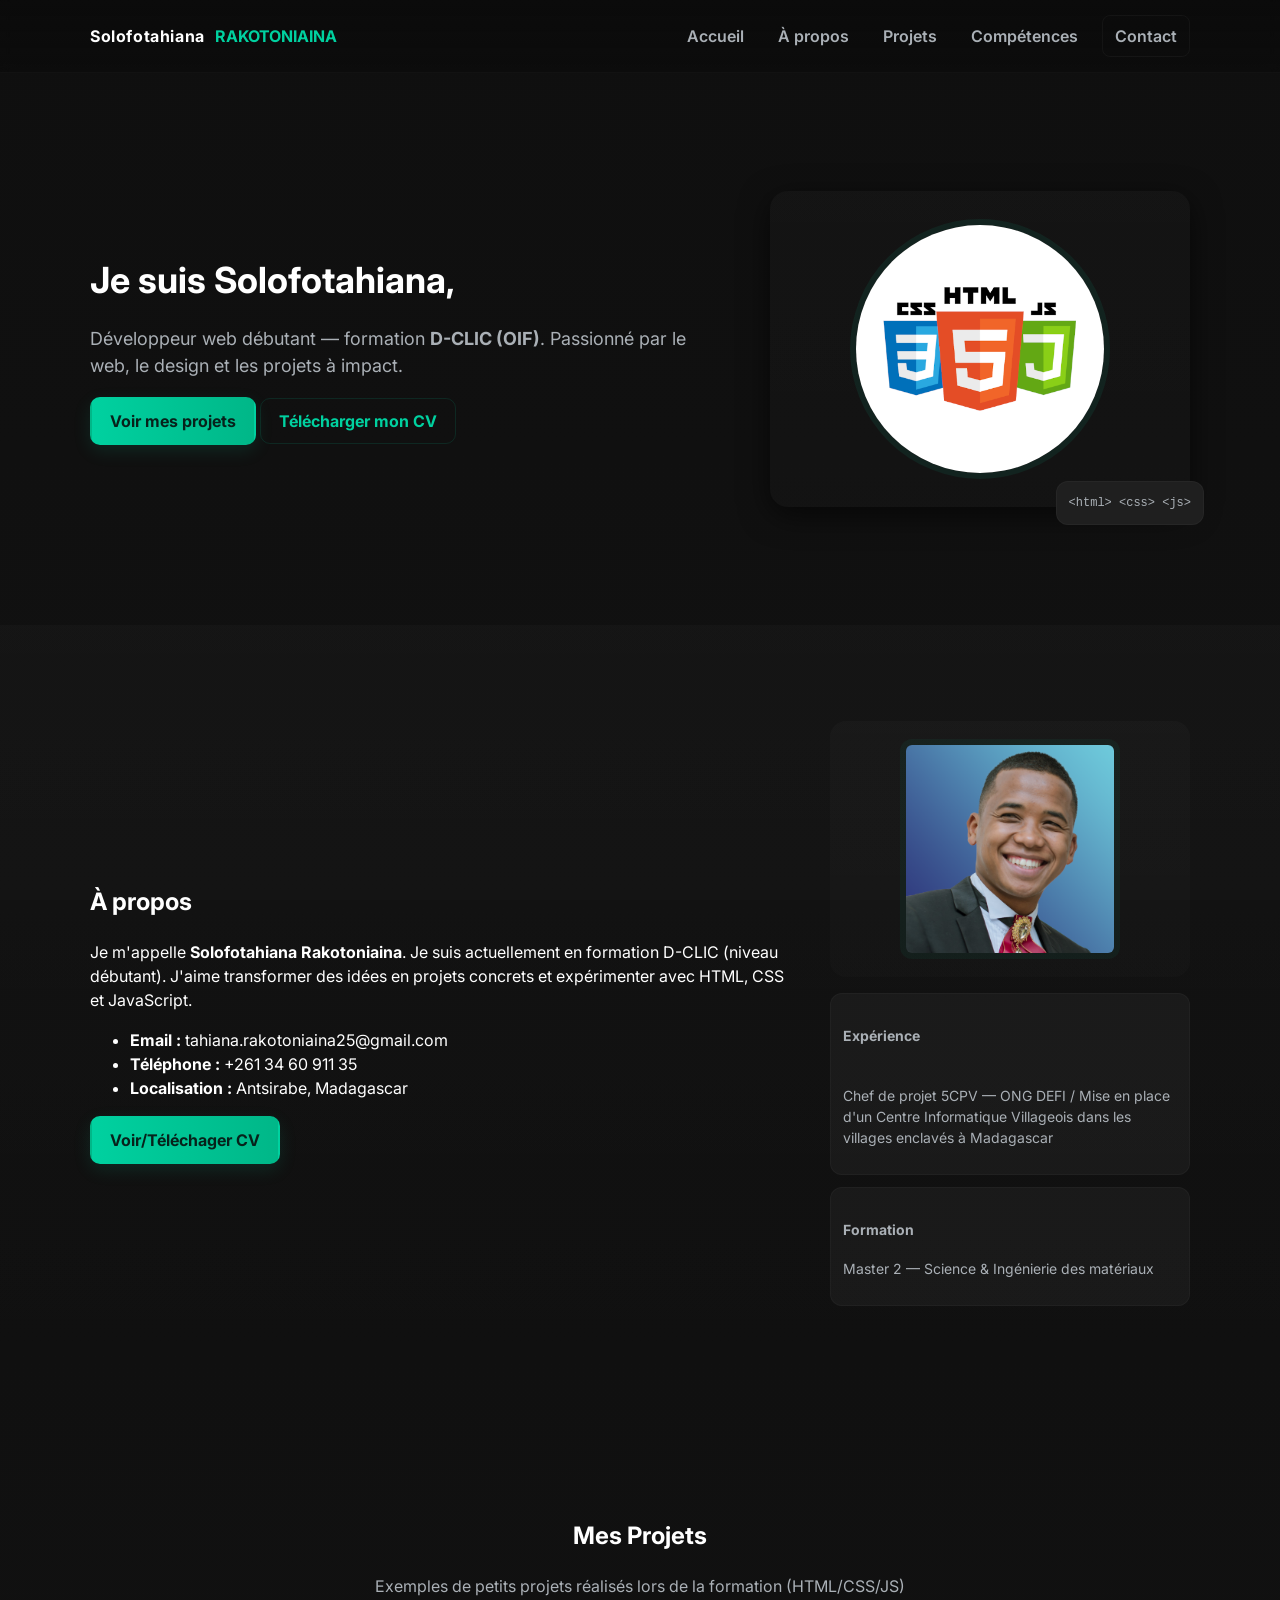
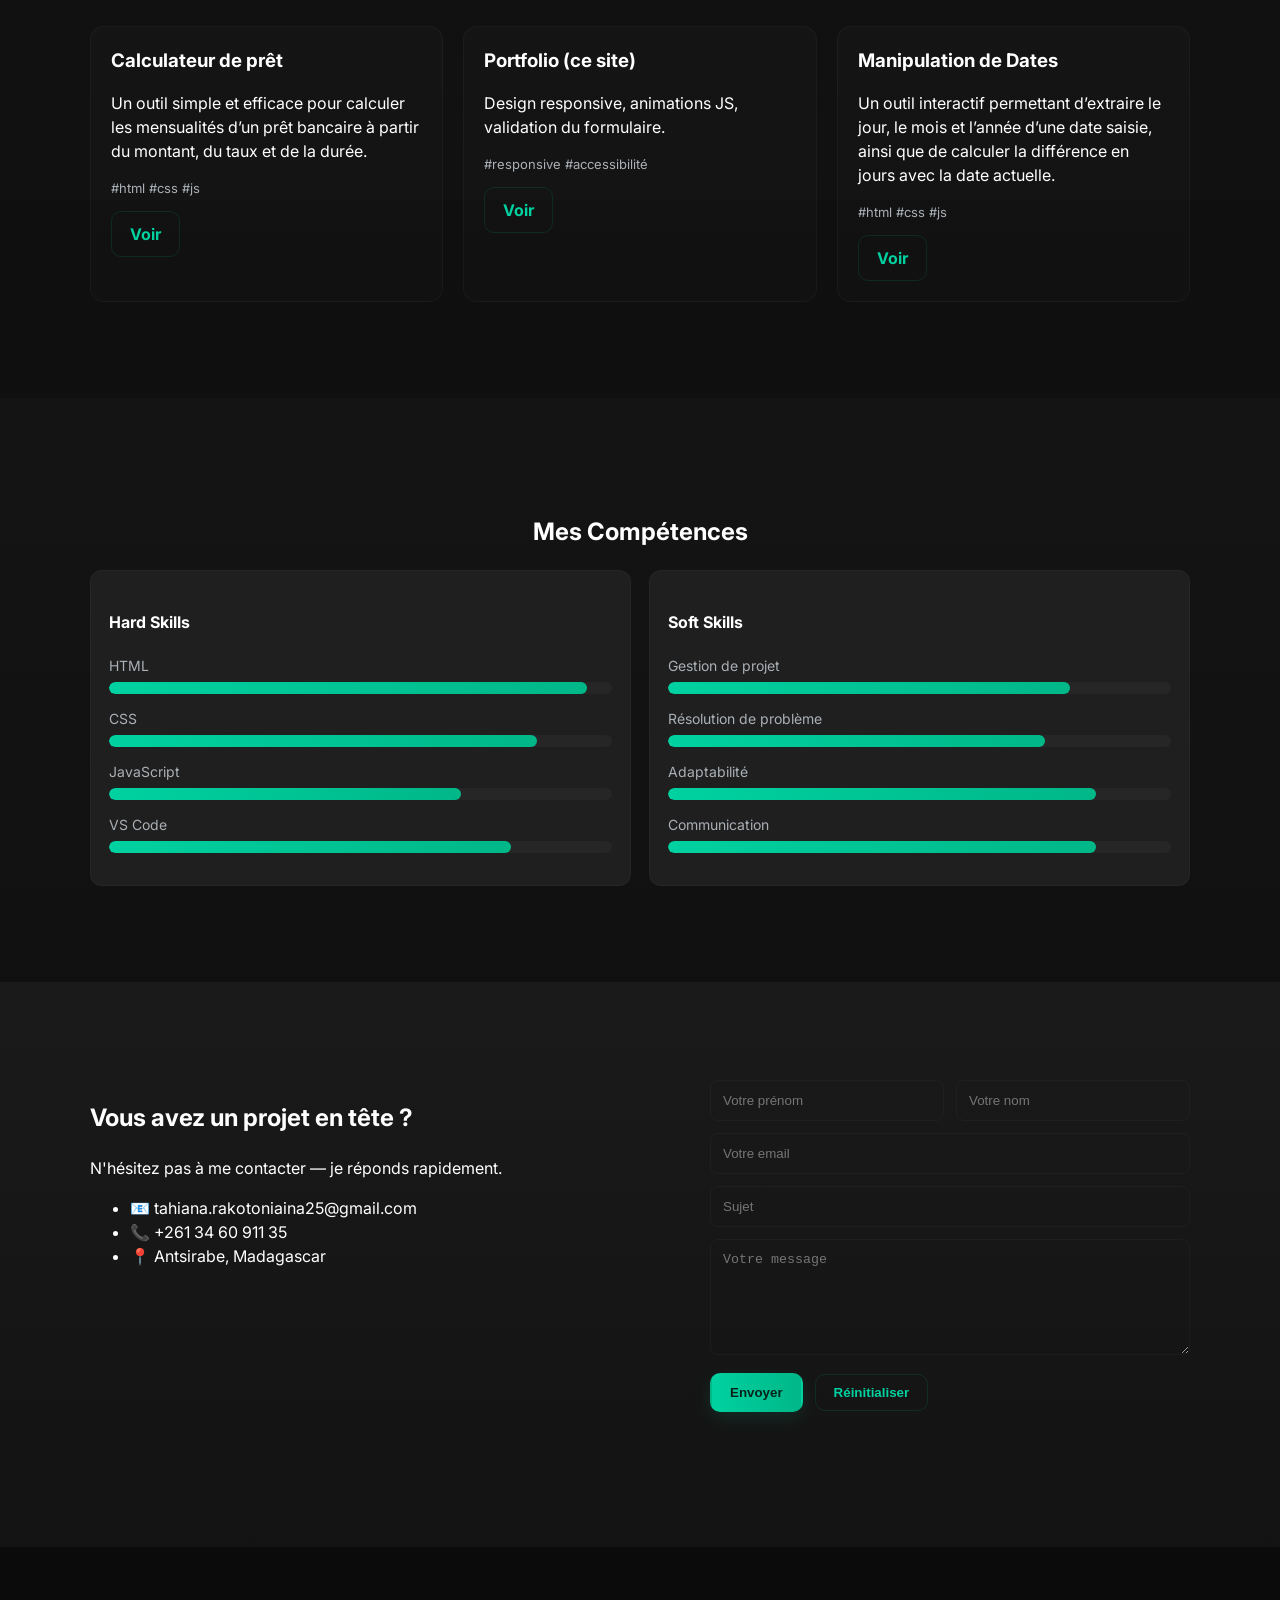
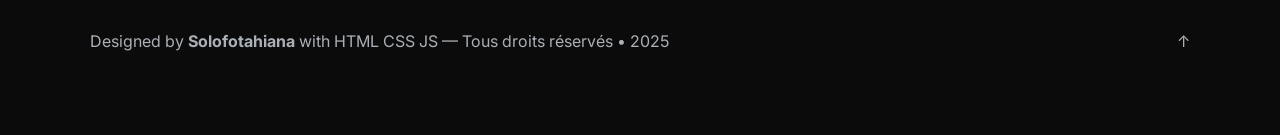
<file: index.html>
<!doctype html>
<html lang="fr">
<head>
  <meta charset="utf-8" />
  <meta name="viewport" content="width=device-width,initial-scale=1" />
  <title>Solofotahiana Rakotoniaina — Portfolio</title>
  <meta name="description" content="Portfolio de Solofotahiana RAKOTONIAINA — Développeur web (D-CLIC) | HTML CSS JS" />
  <link rel="preconnect" href="https://fonts.gstatic.com" crossorigin>
  <link href="https://fonts.googleapis.com/css2?family=Inter:wght@300;400;600;700;800&display=swap" rel="stylesheet">
  <link rel="stylesheet" href="./style.css">
  <script defer src="./script.js"></script>
  <meta name="theme-color" content="#2b2b2b">
</head>
<body>
  <a id="top"></a>
  <header class="site-header">
    <div class="container header-inner">
      <div class="brand">
        <span class="name">Solofotahiana</span>
        <span class="surname">RAKOTONIAINA</span>
      </div>
      <nav class="nav">
        <a href="#home" class="nav-link">Accueil</a>
        <a href="#about" class="nav-link">À propos</a>
        <a href="#projects" class="nav-link">Projets</a>
        <a href="#skills" class="nav-link">Compétences</a>
        <a href="#contact" class="nav-link cta">Contact</a>
      </nav>
      <button class="menu-toggle" aria-label="Ouvrir le menu">☰</button>
    </div>
  </header>

  <main>
    <!-- HERO -->
    <section id="home" class="hero">
      <div class="container hero-grid">
        <div class="hero-text reveal">
          <h1>Je suis <span class="accent">Solofotahiana</span>,</h1>
          <p class="lead">Développeur web débutant — formation <strong>D-CLIC (OIF)</strong>. Passionné par le web, le design et les projets à impact.</p>
          <div class="hero-ctas">
            <a class="btn primary" href="#projects">Voir mes projets</a>
            <a class="btn outline" href="./CV_RAKOTONIAINA_SOLOFOTAHIANA.pdf" download> Télécharger mon CV</a>
          </div>
        </div>
        <div class="hero-visual reveal">
          <div class="card-illustration">
            <img src="./html-css-js.png" alt="Photo de HTML-CSS-JS" class="profile-photo">
            <div class="code-bubble" aria-hidden="true">
              <pre><code>&lt;html&gt; &lt;css&gt; &lt;js&gt;</code></pre>
            </div>
          </div>
        </div>
      </div>
    </section>

    <!-- ABOUT -->
    <section id="about" class="section light">
      <div class="container section-grid">
        <div class="about-text reveal">
          <h2>À propos</h2>
          <p>Je m'appelle <strong>Solofotahiana Rakotoniaina</strong>. Je suis actuellement en formation D-CLIC (niveau débutant). J'aime transformer des idées en projets concrets et expérimenter avec HTML, CSS et JavaScript.</p>
          <ul class="about-list">
            <li><strong>Email :</strong> tahiana.rakotoniaina25@gmail.com</li>
            <li><strong>Téléphone :</strong> +261 34 60 911 35</li>
            <li><strong>Localisation :</strong> Antsirabe, Madagascar</li>
          </ul>
          <a class="btn primary" href="./CV_RAKOTONIAINA_SOLOFOTAHIANA.pdf" download>Voir/Téléchager CV</a>
        </div>
        <div class="about-photo reveal">
          <div class="photo-frame">
            <img src="./Tahiana.png" alt="Photo professionnelle" />
          </div>
          <div class="small-cards">
            <div class="info-card">
              <h4>Expérience</h4>
              <br>Chef de projet 5CPV — ONG DEFI / Mise en place d'un Centre Informatique Villageois dans les villages enclavés à Madagascar</p>
            </div>
            <div class="info-card">
              <h4>Formation</h4>
              <p>Master 2 — Science & Ingénierie des matériaux</p>
            </div>
          </div>
        </div>
      </div>
    </section>

    <!-- PROJECTS -->
    <section id="projects" class="section">
      <div class="container">
        <h2 class="center reveal">Mes Projets</h2>
        <p class="subcenter reveal">Exemples de petits projets réalisés lors de la formation (HTML/CSS/JS)</p>

        <div class="projects-grid">
          <article class="project-card reveal">
            <h3>Calculateur de prêt</h3>
            <p>Un outil simple et efficace pour calculer les mensualités d’un prêt bancaire à partir du montant, du taux et de la durée.</p>
            <p class="tags">#html #css #js</p>
            <div class="project-cta">
              <a class="btn outline" href="./Calculateur.html" target="_blank">Voir</a>
            </div>
          </article>

          <article class="project-card reveal">
            <h3>Portfolio (ce site)</h3>
            <p>Design responsive, animations JS, validation du formulaire.</p>
            <p class="tags">#responsive #accessibilité</p>
            <div class="project-cta">
              <a class="btn outline" href="#" target="_blank">Voir</a>
            </div>
          </article>

          <article class="project-card reveal">
            <h3>Manipulation de Dates</h3>
            <p>Un outil interactif permettant d’extraire le jour, le mois et l’année d’une date saisie, ainsi que de calculer la différence en jours avec la date actuelle.</p>
            <p class="tags">#html #css #js</p>
            <div class="project-cta">
              <a class="btn outline" href="./manipulation de dates.html" target="_blank">Voir</a>
            </div>
          </article>
        </div>
      </div>
    </section>

    <!-- SKILLS -->
    <section id="skills" class="section light">
      <div class="container">
        <h2 class="center reveal">Mes Compétences</h2>
        <div class="skills-grid">
          <div class="skill-box reveal">
            <h4>Hard Skills</h4>
            <div class="skill">
              <span>HTML</span>
              <div class="skill-bar" data-level="95"><span></span></div>
            </div>
            <div class="skill">
              <span>CSS</span>
              <div class="skill-bar" data-level="85"><span></span></div>
            </div>
            <div class="skill">
              <span>JavaScript</span>
              <div class="skill-bar" data-level="70"><span></span></div>
            </div>
            <div class="skill">
              <span>VS Code</span>
              <div class="skill-bar" data-level="80"><span></span></div>
            </div>
          </div>
          <div class="skill-box reveal">
            <h4>Soft Skills</h4>
            <div class="skill">
              <span>Gestion de projet</span>
              <div class="skill-bar" data-level="80"><span></span></div>
            </div>
            <div class="skill">
              <span>Résolution de problème</span>
              <div class="skill-bar" data-level="75"><span></span></div>
            </div>
            <div class="skill">
              <span>Adaptabilité</span>
              <div class="skill-bar" data-level="85"><span></span></div>
            </div>
            <div class="skill">
              <span>Communication</span>
              <div class="skill-bar" data-level="85"><span></span></div>
            </div>
          </div>
        </div>
      </div>
    </section>

    <!-- CONTACT -->
    <section id="contact" class="section dark-cta">
      <div class="container contact-grid">
        <div class="contact-left reveal">
          <h2>Vous avez un projet en tête ?</h2>
          <p>N'hésitez pas à me contacter — je réponds rapidement.</p>
          <ul class="contact-info">
            <li>📧 tahiana.rakotoniaina25@gmail.com</li>
            <li>📞 +261 34 60 911 35</li>
            <li>📍 Antsirabe, Madagascar</li>
          </ul>
        </div>
        <form 
            action="https://formspree.io/f/mqawndnd"
            method="POST"
            id="contactForm"
            class="contact-form reveal"
        >

        <div class="grid-2">
            <input type="text" name="prenom" placeholder="Votre prénom" required>
            <input type="text" name="nom" placeholder="Votre nom" required>
        </div>

        <input type="email" name="email" placeholder="Votre email" required>

        <input type="text" name="sujet" placeholder="Sujet">

        <textarea name="message" rows="6" placeholder="Votre message" required></textarea>

        <div class="form-actions">
            <button type="submit" class="btn primary">Envoyer</button>
            <button type="reset" class="btn outline">Réinitialiser</button>
        </div>

        <p id="formMessage" class="form-message" aria-live="polite"></p>

        </form>

      </div>
    </section>

  </main>

  <footer class="site-footer">
    <div class="container footer-inner">
      <p>Designed by <strong>Solofotahiana</strong> with HTML CSS JS — Tous droits réservés • 2025</p>
      <a href="#top" class="back-top" aria-label="Retour en haut">↑</a>
    </div>
  </footer>

</body>
</html>
</file>
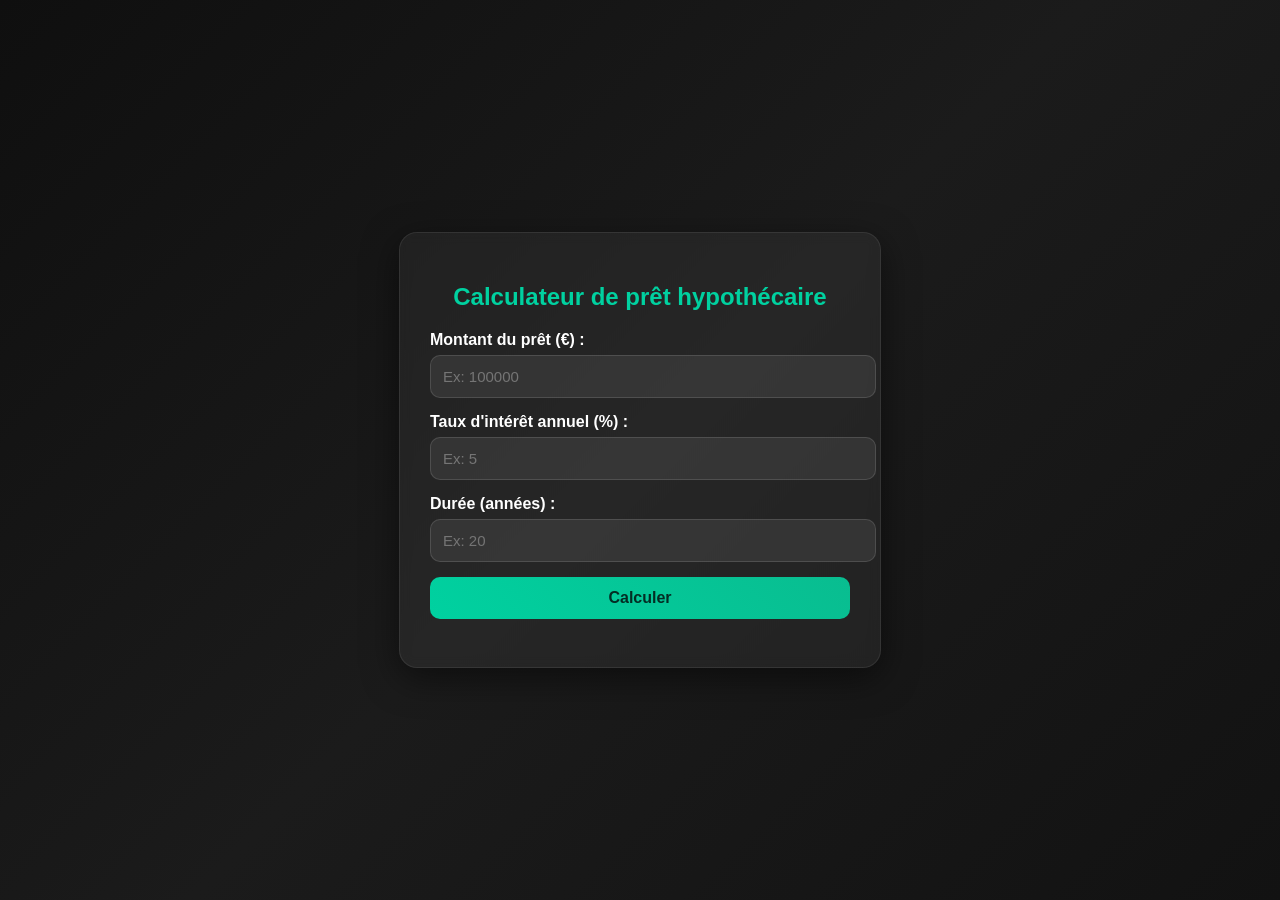
<file: Calculateur.html>
<!DOCTYPE html>
<html lang="fr">
<head>
    <meta charset="UTF-8">
    <meta name="viewport" content="width=device-width, initial-scale=1.0">
    <title>Calculateur de prêt hypothécaire</title>

    <style>
        /* ----- STYLE GLOBAL ----- */
        body {
            margin: 0;
            padding: 0;
            font-family: "Inter", sans-serif;
            display: flex;
            justify-content: center;
            align-items: center;
            min-height: 100vh;
            
            background: linear-gradient(135deg, #0f0f0f, #1b1b1b, #121212);
            color: white;
        }

        /* ----- CONTAINER ----- */
        .container {
            background: rgba(255,255,255,0.05);
            padding: 30px;
            border-radius: 18px;
            width: 90%;
            max-width: 420px;
            box-shadow: 0 10px 35px rgba(0,0,0,0.5);
            backdrop-filter: blur(6px);
            border: 1px solid rgba(255,255,255,0.08);
            animation: fadeIn 0.8s ease;
        }

        @keyframes fadeIn {
            from { opacity: 0; transform: translateY(20px); }
            to   { opacity: 1; transform: translateY(0); }
        }

        h2 {
            text-align: center;
            margin-bottom: 20px;
            color: #00D1A0;
            font-size: 24px;
        }

        label {
            font-weight: 600;
        }

        /* ----- INPUTS ----- */
        input {
            width: 100%;
            padding: 12px;
            margin-top: 6px;
            margin-bottom: 15px;
            background: rgba(255,255,255,0.08);
            border: 1px solid rgba(255,255,255,0.12);
            border-radius: 10px;
            color: white;
            font-size: 15px;
            transition: all 0.25s ease;
        }

        input:focus {
            border-color: #00D1A0;
            box-shadow: 0 0 8px rgba(0,209,160,0.4);
            outline: none;
        }

        /* ----- BOUTON ----- */
        button {
            width: 100%;
            padding: 12px;
            border: none;
            border-radius: 10px;
            background: linear-gradient(45deg, #00D1A0, #09bd90);
            color: #042d24;
            font-weight: 700;
            font-size: 16px;
            cursor: pointer;
            transition: 0.3s ease;
        }

        button:hover {
            transform: translateY(-2px);
            box-shadow: 0 6px 15px rgba(0,209,160,0.22);
        }

        /* ----- MESSAGE ----- */
        #resultat {
            margin-top: 18px;
            font-size: 17px;
            text-align: center;
        }

        #error {
            color: #ff8080;
            text-align: center;
            font-size: 15px;
            margin-bottom: 10px;
        }
    </style>
</head>

<body>
    <div class="container">
        <h2>Calculateur de prêt hypothécaire</h2>

        <p id="error"></p>

        <label for="montant">Montant du prêt (€) :</label>
        <input type="number" id="montant" min="1" placeholder="Ex: 100000">

        <label for="taux">Taux d'intérêt annuel (%) :</label>
        <input type="number" id="taux" min="0" step="0.01" placeholder="Ex: 5">

        <label for="duree">Durée (années) :</label>
        <input type="number" id="duree" min="1" placeholder="Ex: 20">

        <button onclick="calculerPret()">Calculer</button>

        <p id="resultat"></p>
    </div>

    <script>
        function calculerPret() {
            let montant = parseFloat(document.getElementById("montant").value);
            let tauxAnnuel = parseFloat(document.getElementById("taux").value);
            let dureeAnnees = parseInt(document.getElementById("duree").value);

            let error = document.getElementById("error");
            let resultat = document.getElementById("resultat");

            error.textContent = "";
            resultat.textContent = "";

            // Validation
            if (isNaN(montant) || montant <= 0 ||
                isNaN(tauxAnnuel) || tauxAnnuel < 0 ||
                isNaN(dureeAnnees) || dureeAnnees <= 0) {

                error.textContent = "⚠ Veuillez entrer des valeurs valides.";
                return;
            }

            let tauxMensuel = tauxAnnuel / 12 / 100;
            let n = dureeAnnees * 12;

            let paiement = montant *
                (tauxMensuel * Math.pow(1 + tauxMensuel, n)) /
                (Math.pow(1 + tauxMensuel, n) - 1);

            resultat.textContent = 
                "💶 Paiement mensuel : " + paiement.toFixed(2) + " €";
        }
    </script>

</body>
</html>
</file>
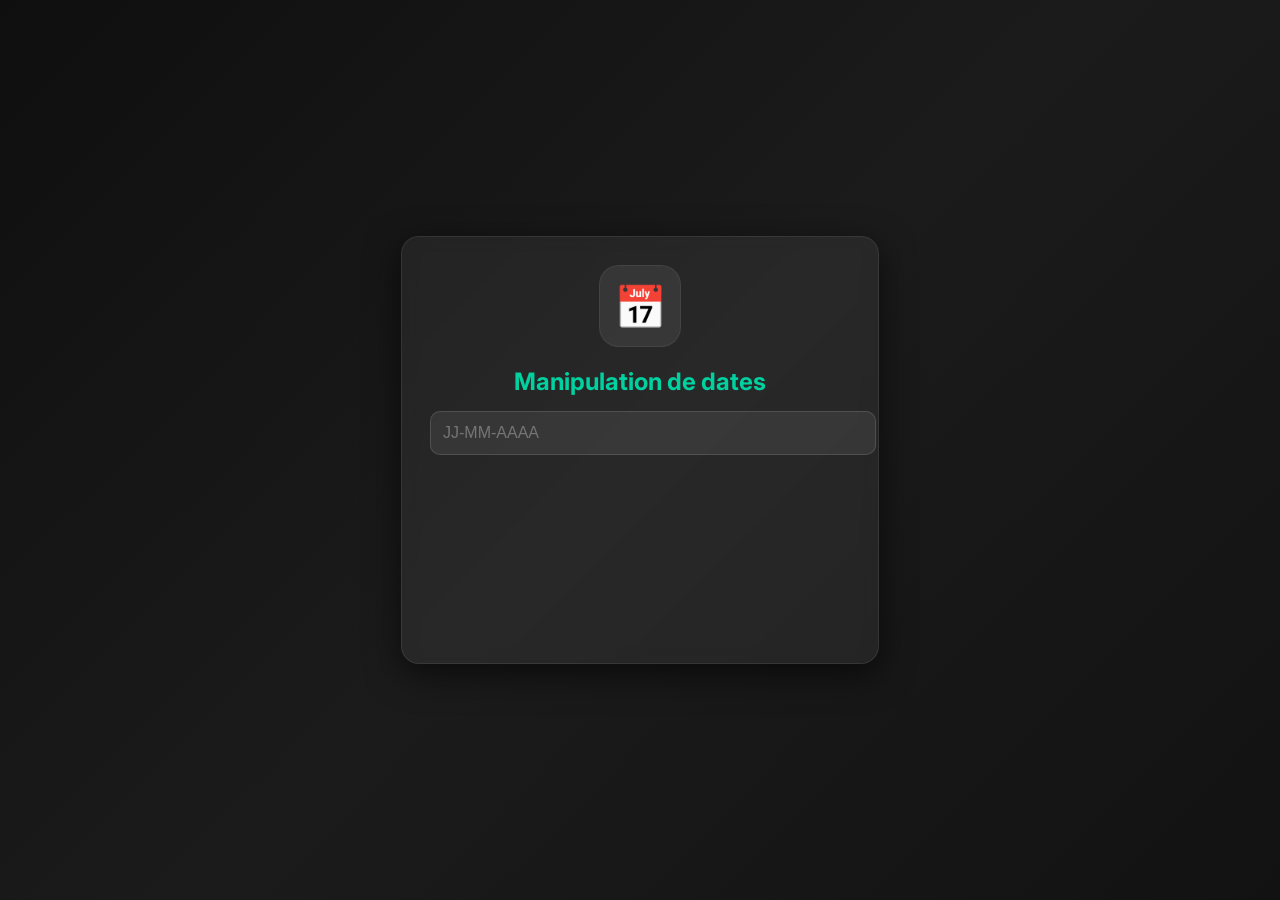
<file: manipulation de dates.html>
<!DOCTYPE html>
<html lang="fr">
<head>
    <meta charset="UTF-8">
    <meta name="viewport" content="width=device-width, initial-scale=1.0">
    <title>Manipulation de Dates</title>

    <!-- Import Google Font -->
    <link href="https://fonts.googleapis.com/css2?family=Inter:wght@300;400;600;700&display=swap" rel="stylesheet">

    <style>
        /* ----- GLOBAL ----- */
        body {
            margin: 0;
            padding: 0;
            font-family: "Inter", sans-serif;
            background: linear-gradient(135deg, #0f0f0f, #1b1b1b, #121212);
            display: flex;
            justify-content: center;
            align-items: center;
            min-height: 100vh;
            color: white;
        }

        /* ----- CARD ----- */
        .container {
            width: 90%;
            max-width: 420px;
            background: rgba(255,255,255,0.06);
            padding: 28px;
            border-radius: 18px;
            border: 1px solid rgba(255,255,255,0.08);
            backdrop-filter: blur(8px);
            box-shadow: 0 10px 35px rgba(0,0,0,0.6);
            animation: slide 0.7s ease;
        }

        @keyframes slide {
            from { transform: translateY(-18px); opacity: 0; }
            to   { transform: translateY(0); opacity: 1; }
        }

        /* ----- TITLE ----- */
        h2 {
            text-align: center;
            color: #00D1A0;
            margin-bottom: 15px;
            font-size: 24px;
        }

        /* ----- ILLUSTRATION ----- */
        .icon {
            width: 80px;
            height: 80px;
            margin: 0 auto 15px auto;
            background: rgba(255,255,255,0.08);
            border-radius: 20px;
            display: flex;
            justify-content: center;
            align-items: center;
            font-size: 42px;
            animation: pulse 1.8s infinite ease-in-out;
            border: 1px solid rgba(255,255,255,0.06);
        }

        @keyframes pulse {
            0%   { transform: scale(1); opacity: 0.9; }
            50%  { transform: scale(1.06); opacity: 1; }
            100% { transform: scale(1); opacity: 0.9; }
        }

        /* ----- INPUT ----- */
        input {
            width: 100%;
            padding: 12px;
            border-radius: 10px;
            background: rgba(255,255,255,0.08);
            border: 1px solid rgba(255,255,255,0.12);
            color: white;
            font-size: 16px;
            margin-bottom: 18px;
            transition: 0.3s ease;
        }

        input:focus {
            outline: none;
            border-color: #00D1A0;
            box-shadow: 0 0 8px rgba(0,209,160,0.4);
        }

        /* ----- RESULTS ----- */
        .result {
            background: rgba(0,0,0,0.2);
            padding: 10px 14px;
            border-radius: 12px;
            border: 1px solid rgba(255,255,255,0.05);
            margin-bottom: 10px;
            opacity: 0;
            transform: translateY(8px);
            transition: 0.4s ease;
        }

        .result.show {
            opacity: 1;
            transform: translateY(0);
        }

    </style>

</head>
<body>

    <div class="container">
        
        <div class="icon">📅</div>

        <h2>Manipulation de dates</h2>

        <input type="text" id="date" placeholder="JJ-MM-AAAA" oninput="traiterDate()">

        <p id="jour" class="result"></p>
        <p id="mois" class="result"></p>
        <p id="annee" class="result"></p>
        <p id="diff" class="result"></p>
    </div>


    <script>
        function traiterDate() {
            let input = document.getElementById("date").value;

            if (input.length !== 10 || !input.includes("-")) {
                clearResults();
                return;
            }

            let parts = input.split("-");
            let dateSaisie = new Date(parts[2], parts[1] - 1, parts[0]);

            if (isNaN(dateSaisie)) {
                clearResults();
                return;
            }

            afficher("jour",  "Jour : " + dateSaisie.getDate());
            afficher("mois",  "Mois : " + (dateSaisie.getMonth() + 1));
            afficher("annee", "Année : " + dateSaisie.getFullYear());

            // Calcul de différence en jours
            let today = new Date();
            let diff = Math.abs(today - dateSaisie);
            let jours = Math.floor(diff / (1000 * 60 * 60 * 24));

            afficher("diff", "Différence en jours : " + jours);
        }

        function afficher(id, texte) {
            let el = document.getElementById(id);
            el.textContent = texte;
            el.classList.add("show");
        }

        function clearResults() {
            document.querySelectorAll(".result").forEach(r => {
                r.textContent = "";
                r.classList.remove("show");
            });
        }
    </script>

</body>
</html>
</file>
<file: style.css>
:root{
  --bg:#121212;
  --panel:#1f1f1f;
  --muted:#aab0b6;
  --accent:#00D1A0;
  --white:#ffffff;
  --glass: rgba(255,255,255,0.04);
  --radius:12px;
  --max-width:1100px;
  --gap:24px;
  font-size:16px;
}

*{box-sizing:border-box}
html,body{height:100%}
body{
  margin:0;
  font-family:"Inter",system-ui,-apple-system,Segoe UI,Roboto,"Helvetica Neue",Arial;
  color:var(--white);
  background: linear-gradient(180deg,#0f0f0f 0%, #111111 100%);
  -webkit-font-smoothing:antialiased;
  -moz-osx-font-smoothing:grayscale;
  line-height:1.5;
}

/* Container */
.container{
  width:clamp(320px,92%,var(--max-width));
  margin:0 auto;
  padding:48px 0;
}

/* Header */
.site-header{
  position:sticky;
  top:0;
  z-index:60;
  backdrop-filter: blur(6px);
  background:linear-gradient(180deg, rgba(10,10,10,0.8), rgba(10,10,10,0.5));
  border-bottom:1px solid rgba(255,255,255,0.03);
}
.header-inner{display:flex;align-items:center;justify-content:space-between;gap:16px;padding:14px 0}
.brand .name{font-weight:700;letter-spacing:0.6px;margin-right:6px;color:var(--white)}
.brand .surname{color:var(--accent);font-weight:700}
.nav{display:flex;gap:14px;align-items:center}
.nav-link{color:var(--muted);text-decoration:none;padding:10px;border-radius:8px;font-weight:600}
.nav-link:hover{color:var(--white);background:rgba(255,255,255,0.02)}
.nav-link.cta{border:1px solid rgba(255,255,255,0.04);padding:8px 12px}
.menu-toggle{display:none;background:none;border:0;color:var(--white);font-size:20px}

/* HERO */
.hero{padding-top:70px;padding-bottom:70px}
.hero-grid{display:grid;grid-template-columns:1fr 420px;gap:48px;align-items:center}
.hero-text h1{font-size:36px;margin:0 0 12px}
.lead{color:var(--muted);font-size:18px;margin-bottom:18px}
.btn{display:inline-block;padding:10px 18px;border-radius:10px;text-decoration:none;font-weight:700;border:2px solid transparent;cursor:pointer}
.btn.primary{background:linear-gradient(90deg,var(--accent),#00b788);color:#07221b;border-color:transparent;box-shadow:0 6px 18px rgba(0,209,160,0.12)}
.btn.outline{background:transparent;color:var(--accent);border:1.5px solid rgba(0,209,160,0.12)}
.hero-visual .card-illustration{position:relative;padding:28px;background:linear-gradient(180deg, rgba(255,255,255,0.02), rgba(255,255,255,0.01));border-radius:18px;box-shadow:0 8px 30px rgba(0,0,0,0.6)}
.profile-photo{width:260px;height:260px;border-radius:80%;object-fit:cover;border:6px solid rgba(0,209,160,0.08);display:block;margin:0 auto}
.code-bubble{position:absolute;right:-14px;bottom:-18px;background:var(--panel);padding:12px;border-radius:12px;border:1px solid rgba(255,255,255,0.03)}
.code-bubble pre{margin:0;color:var(--muted);font-size:12px}

/* Sections */
.section{padding:48px 0}
.section.light{background:linear-gradient(180deg, rgba(255,255,255,0.02), transparent);color:var(--white)}
.center{text-align:center}
.subcenter{color:var(--muted);text-align:center;margin-bottom:20px}

/* About layout */
.section-grid{display:grid;grid-template-columns:1fr 360px;gap:36px;align-items:center}
.photo-frame{background:linear-gradient(180deg, rgba(255,255,255,0.02), rgba(255,255,255,0.01));padding:18px;border-radius:16px;display:flex;justify-content:center;align-items:center}
.photo-frame img{width:220px;height:220px;border-radius:12px;object-fit:cover;border:6px solid rgba(0,209,160,0.05)}
.small-cards{margin-top:16px;display:flex;gap:12px;flex-direction:column}
.info-card{background:var(--glass);border-radius:12px;padding:12px;border:1px solid rgba(255,255,255,0.03);color:var(--muted);font-size:14px}

/* Projects */
.projects-grid{display:grid;grid-template-columns:repeat(3,1fr);gap:20px;margin-top:28px}
.project-card{background:linear-gradient(180deg, rgba(255,255,255,0.02), rgba(255,255,255,0.01));padding:20px;border-radius:14px;border:1px solid rgba(255,255,255,0.03)}
.project-card h3{margin:0 0 8px}
.tags{font-size:13px;color:var(--muted);margin:12px 0}
.project-cta{display:flex;gap:10px}

/* Skills */
.skills-grid{display:grid;grid-template-columns:1fr 1fr;gap:18px;margin-top:18px}
.skill-box{background:var(--panel);padding:18px;border-radius:12px;border:1px solid rgba(255,255,255,0.03)}
.skill{display:block;margin-bottom:14px}
.skill span{display:block;color:var(--muted);font-size:14px;margin-bottom:6px}
.skill-bar{position:relative;background:rgba(255,255,255,0.03);height:12px;border-radius:999px;overflow:hidden}
.skill-bar span{display:block;height:100%;width:0;background:linear-gradient(90deg,var(--accent),#00b788);border-radius:999px;transition:width 1200ms ease}

/* Contact */
.dark-cta{background:linear-gradient(180deg,#1a1a1a,#131313);padding-top:50px;padding-bottom:70px}
.contact-grid{display:grid;grid-template-columns:1fr 480px;gap:40px;align-items:start}
.contact-form input, .contact-form textarea{
  width:100%;padding:12px;border-radius:8px;border:1px solid rgba(255,255,255,0.03);background:transparent;color:var(--white);resize:vertical;margin-bottom:12px
}
.grid-2{display:flex;gap:12px}
.form-actions{display:flex;gap:12px;align-items:center}

/* Footer */
.site-footer{padding:18px 0;background:#0b0b0b;border-top:1px solid rgba(255,255,255,0.03)}
.footer-inner{display:flex;align-items:center;justify-content:space-between;color:var(--muted);gap:12px}
.back-top{color:var(--muted);text-decoration:none}

/* Reveal animation initial */
.reveal{opacity:0;transform:translateY(14px);transition:opacity .7s ease,transform .7s ease}

/* Responsive */
@media (max-width:1024px){
  .hero-grid{grid-template-columns:1fr 320px}
  .projects-grid{grid-template-columns:repeat(2,1fr)}
  .section-grid{grid-template-columns:1fr}
  .contact-grid{grid-template-columns:1fr}
}
@media (max-width:640px){
  .nav{display:none}
  .menu-toggle{display:block}
  .projects-grid{grid-template-columns:1fr}
  .hero-grid{grid-template-columns:1fr}
  .container{padding:28px 16px}
  .grid-2{flex-direction:column}
  .brand .name{font-size:15px}
}

/* small helpers */
.center h2{margin-bottom:6px}
.form-message{margin-top:8px;color:var(--accent);font-weight:700}
</file>
